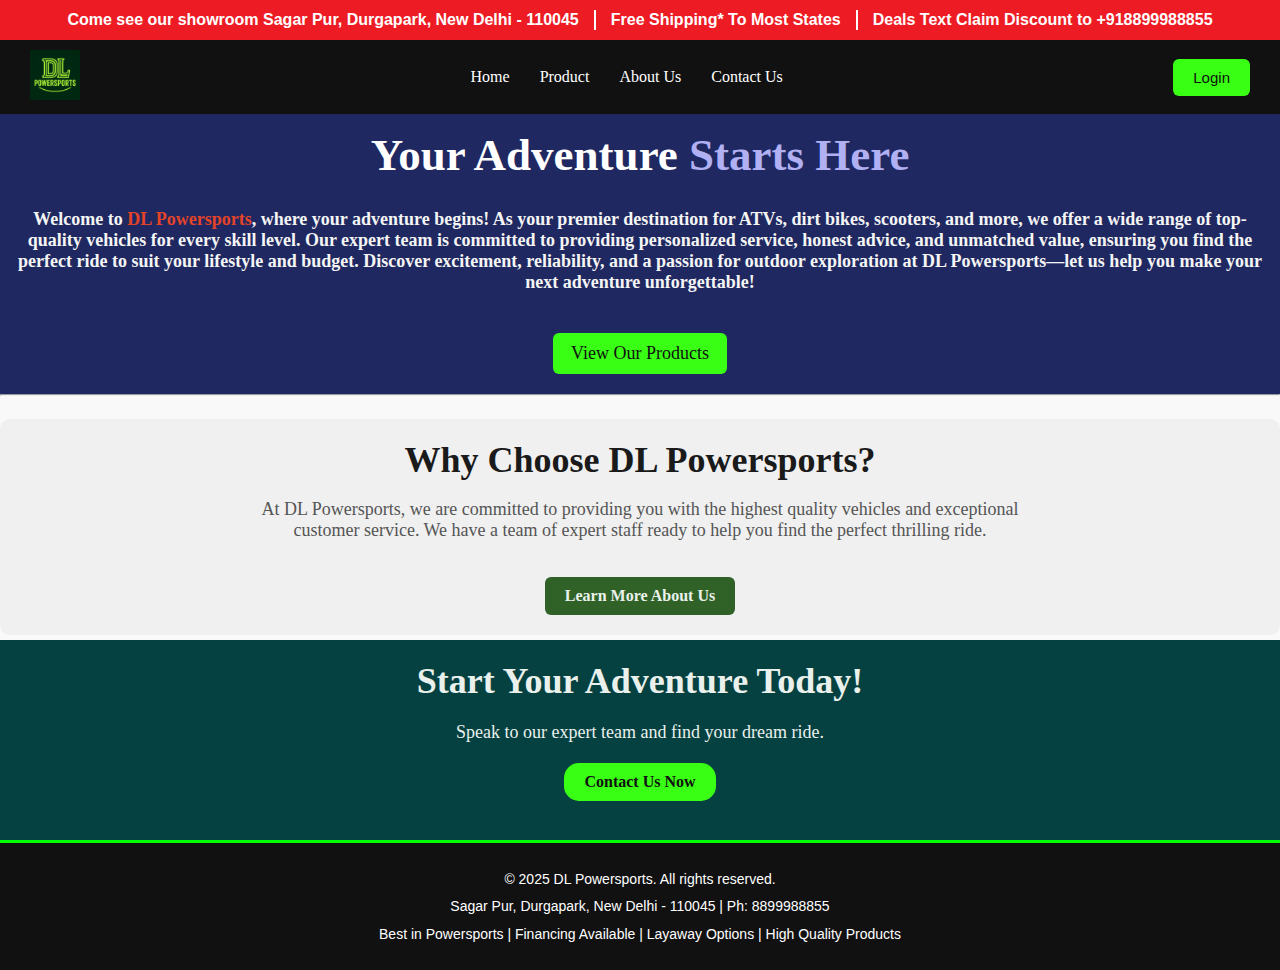
<file: index.html>
<!DOCTYPE html>
<html lang="en">
<head>
    <meta charset="UTF-8">
    <meta name="viewport" content="width=device-width, initial-scale=1.0">
    <title>DL Powersports.com</title>
    <link rel="stylesheet" href="style.css">
</head>
<body>
  <div class="top-banner">
  <span>Come see our showroom Sagar Pur, Durgapark, New Delhi - 110045</span>
  <div class="divider"></div>
  <span>Free Shipping* To Most States</span>
  <div class="divider"></div>
  <span>Deals Text Claim Discount to +918899988855</span>
</div>
     <header class="navbar">
    <a href="index.html" class="logo">
        <img id="logo" src="xxtr.png" alt="DL Powersports Logo">
    </a>
    <nav class="nav-links">
        <a href="index.html">Home</a>
        <a href="Product.html">Product</a>
        <a href="About.html">About Us</a>
        <a href="Contact.html">Contact Us</a>
    </nav>
    <button id="login">Login</button>
</header>
    <div class="introd">
    <h1 id="intro-up">Your Adventure <span class="text-blue-400">Starts Here</span></h1>
    <br>
    <p id="into">Welcome to <span class="text-red-400">DL Powersports</span>, where your adventure begins! As your premier destination for ATVs, dirt bikes, scooters, and more, we offer a wide range of top-quality vehicles for every skill level. Our expert team is committed to providing personalized service, honest advice, and unmatched value, ensuring you find the perfect ride to suit your lifestyle and budget. Discover excitement, reliability, and a passion for outdoor exploration at DL Powersports—let us help you make your next adventure unforgettable!</p>
    <a id="view" href="Product.html">View Our Products</a>
    </div>
  <hr>
  <br>
  <section class="aboutus-home">
    <h1 class="home-h1">Why Choose DL Powersports?</h1>
    <br>
    <p class="home-text">At DL Powersports, we are committed to providing you with the highest quality vehicles and exceptional customer service. We have a team of expert staff ready to help you find the perfect thrilling ride.</p>
    <br>
    <br>
    <a class="home-link" href="About.html">Learn More About Us</a>
  </section>
  <section class="contact-us-home">
        <div class="contact-us-home-content">
            <h2 class="contact-us-home-h1">Start Your Adventure Today!</h2>
            <p class="contact-us-home-p">Speak to our expert team and find your dream ride.</p>
            <a href="Contact.html" class="contact-us-home-link">
                Contact Us Now
            </a>
        </div>
    </section>

<footer class="footer">
  <div class="footer-content">
    <p>&copy; 2025 DL Powersports. All rights reserved.</p>
    <p>Sagar Pur, Durgapark, New Delhi - 110045 | Ph: 8899988855</p>
    <p>Best in Powersports | Financing Available | Layaway Options | High Quality Products</p>
  </div>
</footer>
</body>
</html>
</file>
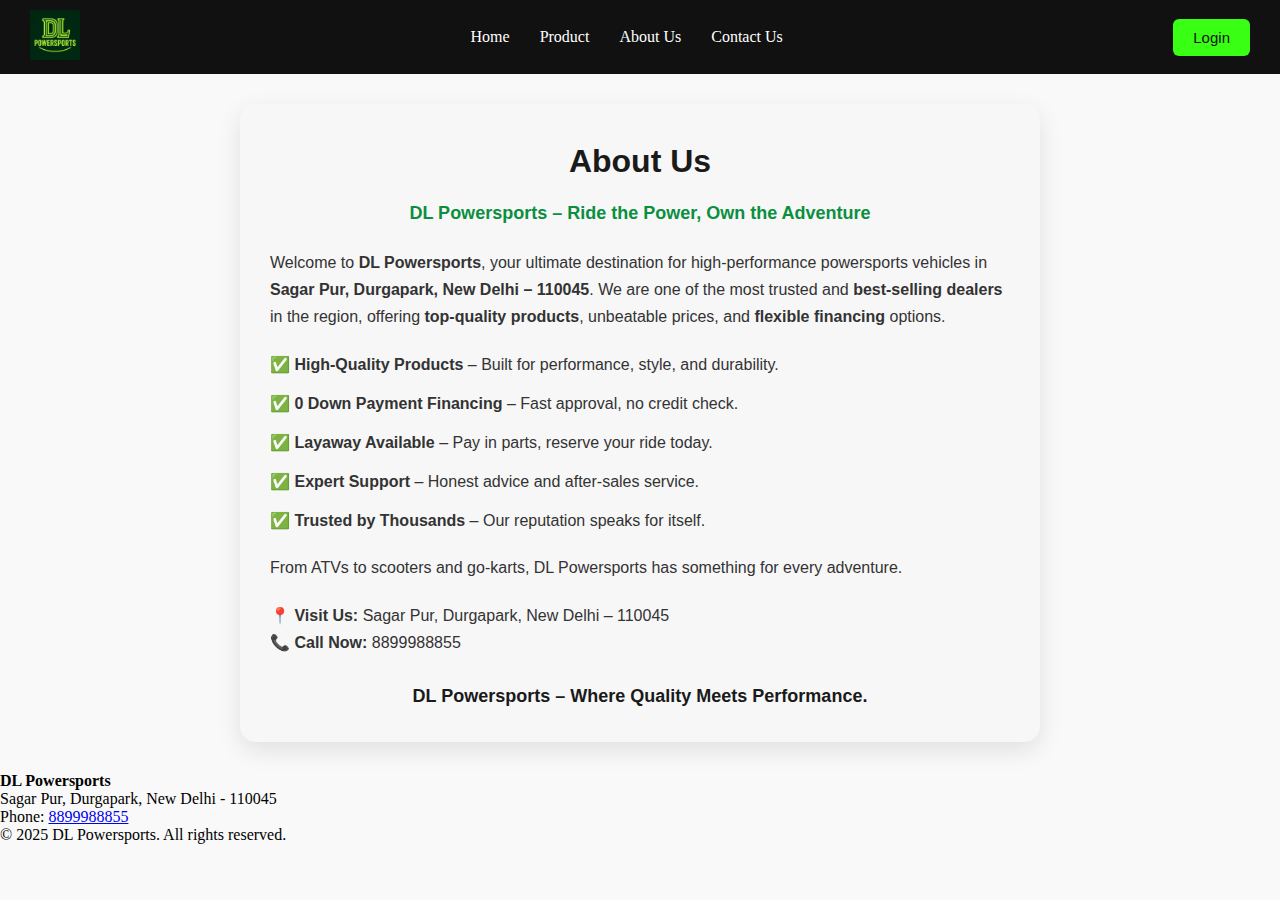
<file: About.html>
<!DOCTYPE html>
<html lang="en">
<head>
    <meta charset="UTF-8">
    <meta name="viewport" content="width=device-width, initial-scale=1.0">
    <title>DL Powersports.com</title>
    <link rel="stylesheet" href="style.css">
</head>
<body>
     <header class="navbar">
        <a href="index.html" class="logo">
            <img id="logo" src="xxtr.png" alt="DL Powersports Logo">
        </a>
        <nav class="nav-links">
            <a href="index.html">Home</a>
            <a href="Product.html">Product</a>
            <a href="About.html">About Us</a>
            <a href="Contact.html">Contact Us</a>
        </nav>
        <button id="login">Login</button>
    </header>

    <div class="about-section">
  <h2>About Us</h2>
  <p class="tagline">DL Powersports – Ride the Power, Own the Adventure</p>
  
  <p>
    Welcome to <strong>DL Powersports</strong>, your ultimate destination for high-performance powersports vehicles in 
    <strong>Sagar Pur, Durgapark, New Delhi – 110045</strong>. We are one of the most trusted and 
    <strong>best-selling dealers</strong> in the region, offering <strong>top-quality products</strong>, unbeatable prices, and 
    <strong>flexible financing</strong> options.
  </p>
  
  <ul class="features">
    <li>✅ <strong>High-Quality Products</strong> – Built for performance, style, and durability.</li>
    <li>✅ <strong>0 Down Payment Financing</strong> – Fast approval, no credit check.</li>
    <li>✅ <strong>Layaway Available</strong> – Pay in parts, reserve your ride today.</li>
    <li>✅ <strong>Expert Support</strong> – Honest advice and after-sales service.</li>
    <li>✅ <strong>Trusted by Thousands</strong> – Our reputation speaks for itself.</li>
  </ul>
  
  <p>
    From ATVs to scooters and go-karts, DL Powersports has something for every adventure.
  </p>
  
  <p class="contact">
    📍 <strong>Visit Us:</strong> Sagar Pur, Durgapark, New Delhi – 110045<br>
    📞 <strong>Call Now:</strong> 8899988855
  </p>

  <p class="closing">DL Powersports – Where Quality Meets Performance.</p>
</div>

    <footer class="site-footer">
    <p><strong>DL Powersports</strong></p>
    <p>Sagar Pur, Durgapark, New Delhi - 110045</p>
    <p>Phone: <a href="tel:8899988855">8899988855</a></p>
    <p>&copy; 2025 DL Powersports. All rights reserved.</p>
</footer>
    
</body>
</html>
</file>
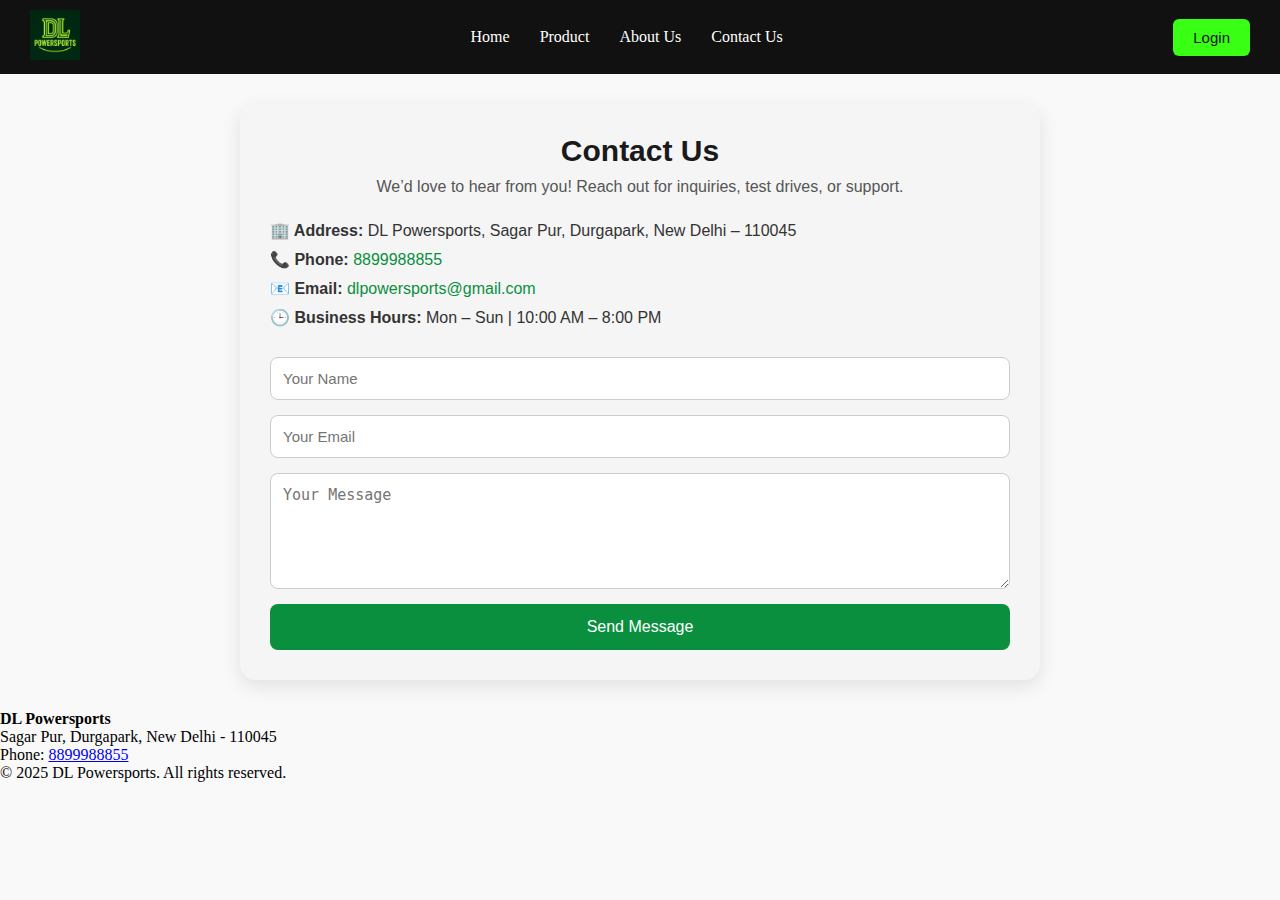
<file: Contact.html>
<!DOCTYPE html>
<html lang="en">
<head>
    <meta charset="UTF-8">
    <meta name="viewport" content="width=device-width, initial-scale=1.0">
    <title>DL Powersports.com</title>
    <link rel="stylesheet" href="style.css">
</head>
<body>
     <header class="navbar">
        <a href="index.html" class="logo">
            <img id="logo" src="xxtr.png" alt="DL Powersports Logo">
        </a>
        <nav class="nav-links">
            <a href="index.html">Home</a>
            <a href="Product.html">Product</a>
            <a href="About.html">About Us</a>
            <a href="Contact.html">Contact Us</a>
        </nav>
        <button id="login">Login</button>
    </header>

    <div class="contact-section">
  <h2>Contact Us</h2>
  <p class="intro">We’d love to hear from you! Reach out for inquiries, test drives, or support.</p>

  <div class="contact-info">
    <p><strong>🏢 Address:</strong> DL Powersports, Sagar Pur, Durgapark, New Delhi – 110045</p>
    <p><strong>📞 Phone:</strong> <a href="tel:8899988855">8899988855</a></p>
    <p><strong>📧 Email:</strong> <a href="mailto:dlpowersports@gmail.com">dlpowersports@gmail.com</a></p>
    <p><strong>🕒 Business Hours:</strong> Mon – Sun | 10:00 AM – 8:00 PM</p>
  </div>

  <form class="contact-form">
    <input type="text" placeholder="Your Name" required>
    <input type="email" placeholder="Your Email" required>
    <textarea placeholder="Your Message" rows="5" required></textarea>
    <button type="submit">Send Message</button>
  </form>
</div>

    <footer class="site-footer">
    <p><strong>DL Powersports</strong></p>
    <p>Sagar Pur, Durgapark, New Delhi - 110045</p>
    <p>Phone: <a href="tel:8899988855">8899988855</a></p>
    <p>&copy; 2025 DL Powersports. All rights reserved.</p>
</footer>
    
</body>
</html>
</file>
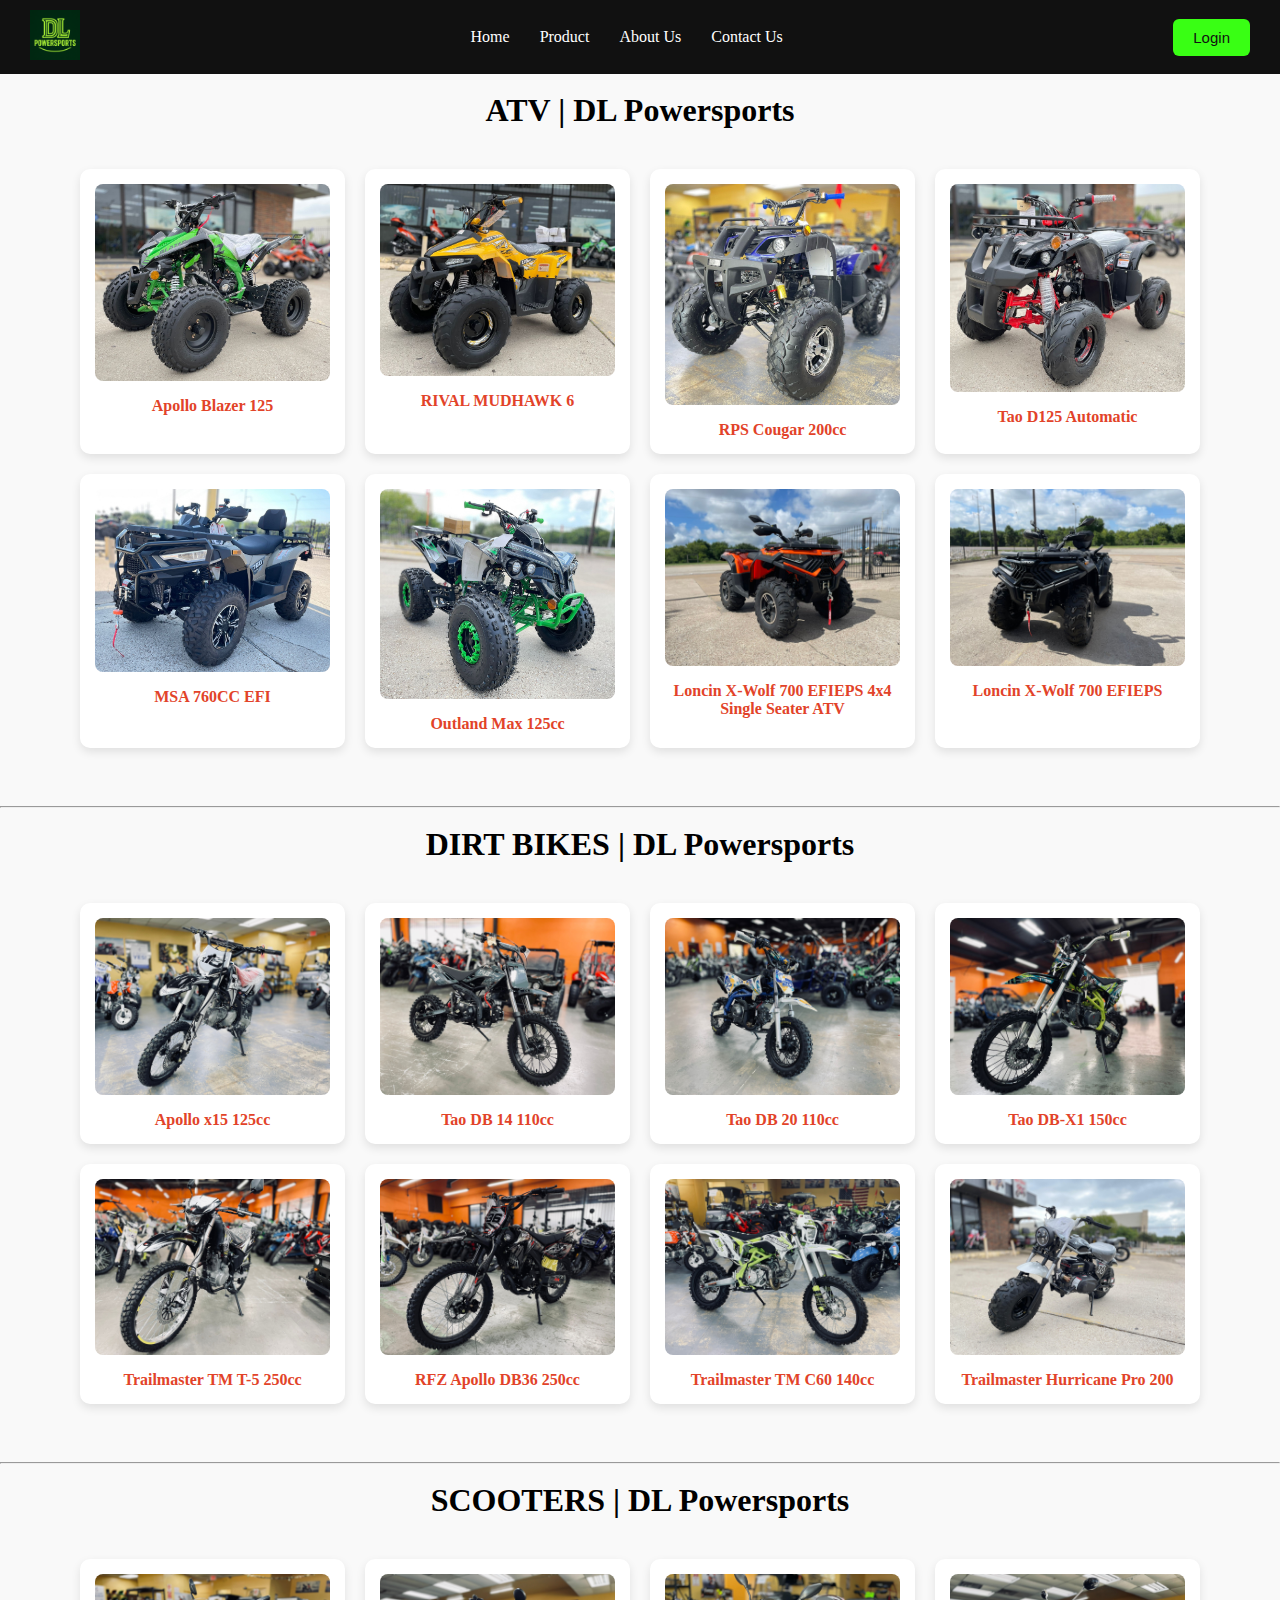
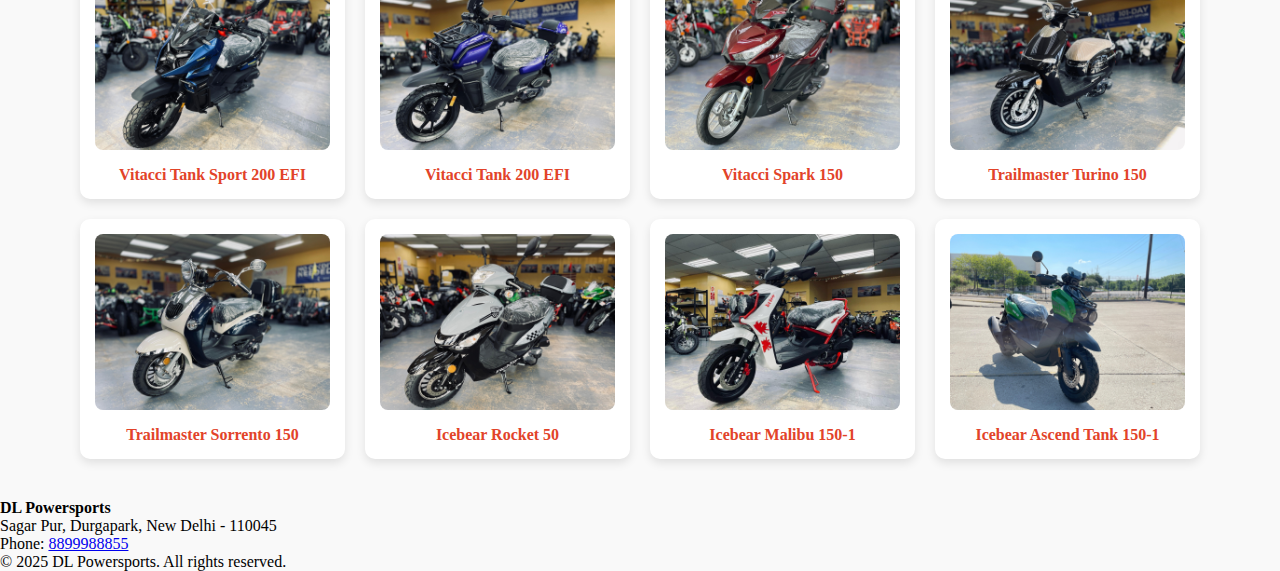
<file: Product.html>
<!DOCTYPE html>
<html lang="en">
<head>
    <meta charset="UTF-8">
    <meta name="viewport" content="width=device-width, initial-scale=1.0">
    <title>DL Powersports.com</title>
    <link rel="stylesheet" href="style.css">
</head>
<body>
     <header class="navbar">
        <a href="index.html" class="logo">
            <img id="logo" src="xxtr.png" alt="DL Powersports Logo">
        </a>
        <nav class="nav-links">
            <a href="index.html">Home</a>
            <a href="Product.html">Product</a>
            <a href="About.html">About Us</a>
            <a href="Contact.html">Contact Us</a>
        </nav>
        <button id="login">Login</button>
    </header>
    <br>
    <h1 id="a1">ATV | DL Powersports</h1>
    <section class="product-grid">
    <div class="productcard">
      <img src="Apollo Blazer 125-1.jpeg" alt="Apollo Blazer 125">
      <p>Apollo Blazer 125</p>
    </div>

    <div class="productcard">
      <img src="RIVAL MUDHAWK 6-1.jpeg" alt="RIVAL MUDHAWK 6">
      <p>RIVAL MUDHAWK 6</p>
    </div>

    <div class="productcard">
      <img src="RPS Cougar 200 2x4-1.jpeg" alt="RPS Cougar 200cc">
      <p>RPS Cougar 200cc</p>
    </div>

    <div class="productcard">
      <img src="Tao D125 Automatic-1.jpeg" alt="Tao D125 Automatic">
      <p>Tao D125 Automatic</p>
    </div>

    <div class="productcard">
      <img src="msa 760 efi-11.jpeg" alt="msa 760 efi">
      <p>MSA 760CC EFI</p>
    </div>

    <div class="productcard">
      <img src="Outland Max 125cc-1.jpeg" alt="Outland Max 125cc">
      <p>Outland Max 125cc</p>
    </div>

    <div class="productcard">
      <img src="Loncin X-Wolf 700 EFIEPS 4x4 Single Seater ATV.jpeg" alt="Loncin X-Wolf 700 EFIEPS 4x4 Single Seater ATV">
      <p>Loncin X-Wolf 700 EFIEPS 4x4 Single Seater ATV</p>
    </div>

    <div class="productcard">
      <img src="Loncin X-Wolf 700 EFIEPS-2.jpeg" alt="Loncin X-Wolf 700 EFIEPS">
      <p>Loncin X-Wolf 700 EFIEPS</p>
    </div>
  </section>

  <br>
  <hr>
  <br>
  <h1 id="a1">DIRT BIKES | DL Powersports</h1>
    <section class="product-grid">
    <div class="productcard">
      <img src="Apollo x15 125cc.jpeg" alt="Apollo x15 125cc">
      <p>Apollo x15 125cc</p>
    </div>

    <div class="productcard">
      <img src="Tao DB 14 110cc-1.jpeg" alt="Tao DB 14 110cc">
      <p>Tao DB 14 110cc</p>
    </div>

    <div class="productcard">
      <img src="Tao DB 20 110cc-1.jpeg" alt="Tao DB 20 110cc">
      <p>Tao DB 20 110cc</p>
    </div>

    <div class="productcard">
      <img src="Tao DB-X1 150cc-1.jpeg" alt="Tao DB-X1 150cc">
      <p>Tao DB-X1 150cc</p>
    </div>

    <div class="productcard">
      <img src="Trailmaster TM T-5 250cc-1.jpeg" alt="Trailmaster TM T-5 250cc">
      <p>Trailmaster TM T-5 250cc</p>
    </div>

    <div class="productcard">
      <img src="RFZ Apollo DB36 250cc.jpeg" alt="RFZ Apollo DB36 250cc">
      <p>RFZ Apollo DB36 250cc</p>
    </div>

    <div class="productcard">
      <img src="WhatsApp Image 2025-02-23 at 4.32.14 AM.jpeg" alt="Tmc60">
      <p>Trailmaster TM C60 140cc </p>
    </div>

    <div class="productcard">
      <img src="WhatsApp Image 2025-02-25 at 11.11.40 PM (4).jpeg" alt="Trailmaster Hurricane Pro 200">
      <p>Trailmaster Hurricane Pro 200</p>
    </div>
  </section>
  <br>
  <hr>
  <br>
  <h1 id="a1">SCOOTERS | DL Powersports</h1>
    <section class="product-grid">
    <div class="productcard">
      <img src="Vitacci Tank Sport 200 EFI-1.jpeg" alt="Vitacci Tank Sport 200 EFI-1">
      <p>Vitacci Tank Sport 200 EFI</p>
    </div>

    <div class="productcard">
      <img src="Vitacci Tank 200 EFI-1.jpeg" alt="Vitacci Tank 200 EFI-1">
      <p>Vitacci Tank 200 EFI</p>
    </div>

    <div class="productcard">
      <img src="Vitacci Spark 150.jpeg" alt="Vitacci Spark 150">
      <p>Vitacci Spark 150</p>
    </div>

    <div class="productcard">
      <img src="Trailmaster Turino 150.jpeg" alt="Trailmaster Turino 150">
      <p>Trailmaster Turino 150</p>
    </div>

    <div class="productcard">
      <img src="Trailmaster Sorrento 150-1.jpeg" alt="Trailmaster Sorrento 150-1">
      <p>Trailmaster Sorrento 150</p>
    </div>

    <div class="productcard">
      <img src="Icebear Rocket 50-1.jpeg" alt="Icebear Rocket 50-1">
      <p>Icebear Rocket 50</p>
    </div>

    <div class="productcard">
      <img src="Icebear Malibu 150-1.jpeg" alt="Icebear Malibu 150-1">
      <p>Icebear Malibu 150-1 </p>
    </div>

    <div class="productcard">
      <img src="Icebear Ascend Tank 150-1.jpeg" alt="Icebear Ascend Tank 150-1">
      <p>Icebear Ascend Tank 150-1</p>
    </div>
  </section>

    <footer class="site-footer">
    <p><strong>DL Powersports</strong></p>
    <p>Sagar Pur, Durgapark, New Delhi - 110045</p>
    <p>Phone: <a href="tel:8899988855">8899988855</a></p>
    <p>&copy; 2025 DL Powersports. All rights reserved.</p>
</footer>
</body>
</html>
</file>
<file: style.css>
*{
    margin: 0;
    padding: 0;
    box-sizing: border-box;
}

body {
    font-family: Georgia, 'Times New Roman', Times, serif;
    background-color: #f9f9f9;
}
.top-banner {
  background-color: #ed1c24; /* Red background */
  color: white;
  font-weight: bold;
  font-family: Arial, sans-serif;
  font-size: 16px;
  padding: 10px 20px;
  display: flex;
  justify-content: center;
  align-items: center;
  gap: 15px;
  text-align: center;
  flex-wrap: wrap;
}

.top-banner .divider {
  height: 20px;
  width: 2px;
  background-color: white;
}
/* Header Styles */
.navbar {
    display: flex;
    align-items: center;
    justify-content: space-between;
    background-color: #111;
    padding: 10px 30px;
    color: white;
    position: sticky;
    top: 0;
    z-index: 1000;
}

.logo img {
    height: 50px;
    width: auto;
}

.nav-links {
    display: flex;
    gap: 30px;
}

.nav-links a {
    color: white;
    text-decoration: none;
    font-size: 16px;
    transition: color 0.3s ease;
}

.nav-links a:hover {
    color: #39ff14;
}

#login {
    background-color: #39ff14;
    color: #111;
    border: none;
    padding: 10px 20px;
    font-size: 15px;
    border-radius: 6px;
    cursor: pointer;
    transition: background-color 0.3s ease;
}

#login:hover {
    background-color: #32e010;
}

#into{
    text-align: center;
    margin: 10px;
    color: whitesmoke;
    font-size: 18px;
    font-weight: 600;
}
.text-red-400{
    color: #e24329;
    font-weight: bold;
}
.introd {
    background-color: rgb(31, 40, 96);
    text-align: center;
    height: 280px;
    
}

#intro-up {
    color: white;
    font-size: 45px;
    padding-top: 15px;
}

.text-blue-400{
  color: rgb(176, 176, 243);
  font-weight: bold;
}

#view {
    display: inline-block;
    background-color: #39ff14;
    color: #111;
    padding: 10px 18px;
    text-decoration: none;
    border-radius: 6px;
    margin: 30px;
    font-size: 18px;
    transition: background-color 0.3s ease;
}
#view:hover {
    border: 2px solid transparent;
    color: indigo;
    transform: scale(1.05);
    will-change: transform;
}

.aboutus-home{
    text-align: center;
    margin: 5px auto;
    padding: 20px;
    background-color: #f0f0f0;
    border-radius: 10px;
    max-width: 1600px;
}

.home-h1 {
    font-size: 36px;
    color: #1a1a1a;
}
.home-text {
    font-size: 18px;
    color: #555;
    margin: 10px 0;
    text-align: center;
    max-width: 800px;
    margin: 0 auto;
}

.home-link{
  display: inline-block;
  background-color: #306127;
  padding: 10px 20px;
  border-radius: 6px;
  text-decoration: none;
  color: #eaf1ed;
  font-weight: bold;
  transition: color 0.3s ease;
}

.contact-us-home{
  text-align: center;
  background-color: rgb(6, 65, 65);
  padding: 20px;
  height: 200px;
  color: white;
  max-width: 1600px;
}
.contact-us-home-content {
    max-width: 800px;
    margin: 0 auto;
}
.contact-us-home-h1{
    font-size: 36px;
    color: #eaf1ed;
}
.contact-us-home-p{
  font-size: 18px;
  color: #eaf1ed;
  margin: 10px 0;
  text-align: center;
  max-width: 800px;
  padding: 10px;
}

.contact-us-home-link{
  display: inline-block;
  background-color: #39ff14;
  padding: 10px 20px;
  border-radius: 15px;
  text-decoration: none;
  color: #111;
  font-weight: bold;
  transition: background-color 0.3s ease;
}

.contact-us-home-link:hover {
    background-color: #32e010;
}

#Name{
    text-align: center;
}

.footer {
  background-color: #111;
  color: #fff;
  text-align: center;
  padding: 20px 10px;
  font-family: Arial, sans-serif;
  font-size: 14px;
  line-height: 1.6;
  border-top: 3px solid #00ff00; /* Neon green accent */
}

.footer-content p {
  margin: 5px 0;
}

.about-section {
  max-width: 800px;
  margin: 30px auto;
  padding: 30px;
  background: #f7f7f7;
  border-radius: 16px;
  box-shadow: 0 8px 24px rgba(0, 0, 0, 0.1);
  font-family: Arial, sans-serif;
  color: #333;
  line-height: 1.7;
}

.about-section h2 {
  text-align: center;
  font-size: 32px;
  color: #1a1a1a;
  margin-bottom: 10px;
}

.about-section .tagline {
  text-align: center;
  font-weight: bold;
  font-size: 18px;
  margin-bottom: 20px;
  color: #0a8f3f;
}

.about-section .features {
  list-style-type: none;
  padding-left: 0;
  margin: 20px 0;
}

.about-section .features li {
  margin-bottom: 12px;
  font-size: 16px;
}

.about-section .contact {
  margin-top: 20px;
  font-size: 16px;
}

.about-section .closing {
  margin-top: 25px;
  font-weight: bold;
  text-align: center;
  font-size: 18px;
  color: #1a1a1a;
}

.contact-section {
  max-width: 800px;
  margin: 30px auto;
  padding: 30px;
  background: whitesmoke;
  border-radius: 16px;
  box-shadow: 0 6px 20px rgba(0, 0, 0, 0.1);
  font-family: Arial, sans-serif;
  color: #333;
}

.contact-section h2 {
  text-align: center;
  font-size: 30px;
  color: #1a1a1a;
  margin-bottom: 10px;
}

.contact-section .intro {
  text-align: center;
  font-size: 16px;
  margin-bottom: 25px;
  color: #555;
}

.contact-section .contact-info p {
  margin: 10px 0;
  font-size: 16px;
}

.contact-section .contact-info a {
  color: #0a8f3f;
  text-decoration: none;
}

.contact-form {
  margin-top: 30px;
  display: flex;
  flex-direction: column;
  gap: 15px;
}

.contact-form input,
.contact-form textarea {
  padding: 12px;
  border: 1px solid #ccc;
  border-radius: 8px;
  font-size: 15px;
}

.contact-form button {
  background-color: #0a8f3f;
  color: #fff;
  border: none;
  padding: 14px;
  font-size: 16px;
  border-radius: 8px;
  cursor: pointer;
  transition: background 0.3s;
}

.contact-form button:hover {
  background-color: #087a36;
}

.product-grid {
  display: grid;
  grid-template-columns: repeat(auto-fit, minmax(220px, 1fr));
  gap: 20px;
  padding: 40px;
  max-width: 1200px;
  margin: auto;
}

.productcard {
  background: #fff;
  border-radius: 10px;
  box-shadow: 0 4px 10px rgba(0,0,0,0.1);
  text-align: center;
  padding: 15px;
  transition: transform 0.3s ease;
}

.productcard:hover {
  transform: translateY(-5px);
}

.productcard img {
  max-width: 100%;
  height: auto;
  border-radius: 8px;
}

.productcard p {
  margin-top: 12px;
  font-size: 16px;
  color: #e24329;
  font-weight: bold;
}

#a1{
    text-align: center;
}
</file>
